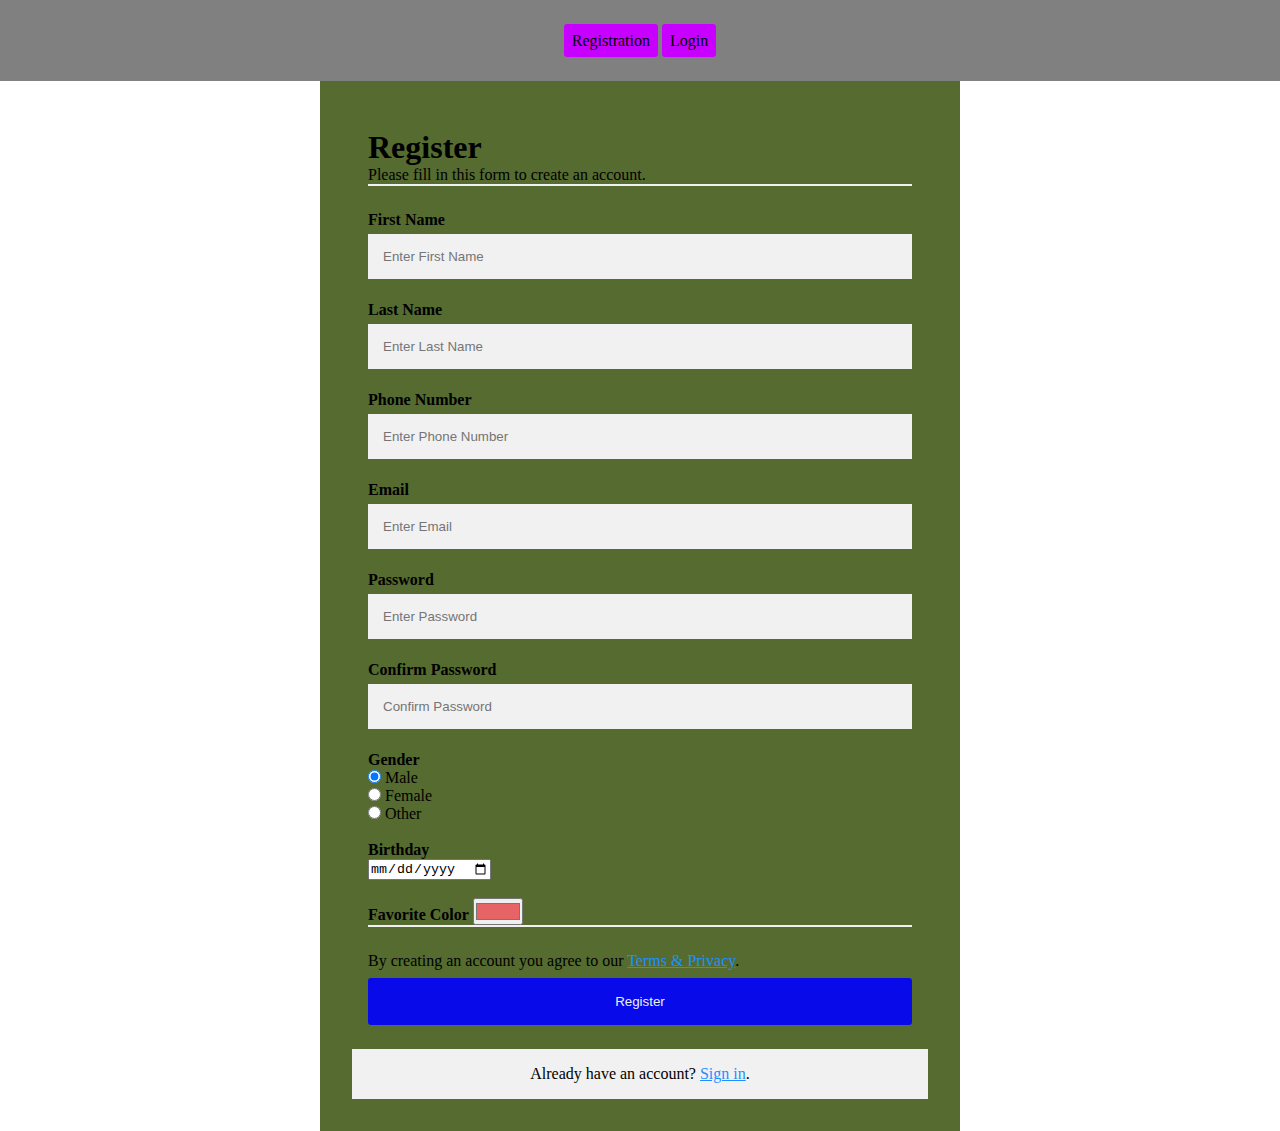
<file: index.html>
<!DOCTYPE html>
<html lang="en">
<head>
    <meta charset="UTF-8">
    <meta http-equiv="X-UA-Compatible" content="IE=edge">
    <meta name="viewport" content="width=device-width, initial-scale=1.0">
    <link rel="stylesheet" href="style.css">
    <title>Registration page</title>
</head>
<body>
    
    <header>
      <div class="navbar">
        <a href="index.html">Registration</a>
        <a href="login.html">Login</a>
      </div>
    </header>
    
    <div class="main">
      <form name="yourform">
          <div class="container">
            <h1>Register</h1>
            <p>Please fill in this form to create an account.</p>
            <hr>
        
            <label for="name"><b>First Name</b></label>
            <input type="text" onKeyup="checkform()" placeholder="Enter First Name" name="fname" id="fname" required>
        
            <label for="email"><b>Last Name</b></label>
            <input type="text" onKeyup="checkform()" placeholder="Enter Last Name" name="lname" id="lname" required>
        
            <label for="email"><b>Phone Number</b></label>
            <input type="text" onKeyup="checkform()" placeholder="Enter Phone Number" name="number" id="number" required>
            
            <label for="email"><b>Email</b></label>
            <input type="text" onKeyup="checkform()" placeholder="Enter Email" name="email" id="email" required>
            
            <label for="psw"><b>Password</b></label>
            <input type="password" placeholder="Enter Password" name="psw" id="psw" required>
        
            <label for="psw-repeat"><b>Confirm Password</b></label>
            <input type="password" placeholder="Confirm Password" name="psw-repeat" id="psw-repeat" required>
        
            <div class="gender">
              <label for="psw-repeat"><b>Gender</b></label><br>
              <input type="radio" name="gender" value="male" checked> Male<br>
              <input type="radio" name="gender" value="female"> Female<br>
              <input type="radio" name="gender" value="other"> Other
            </div><br>
        
              <label for="birthday"><b>Birthday</b></label><br>
              <input type="date" id="birthday" name="birthday"><br><br>
        
            <div>
              <label for="color"><b>Favorite Color</b></label>
              <input type="color" id="color" name="color"
                      value="#e66465">
            </div>
            <hr>
        
            <p class="terms">By creating an account you agree to our <a href="#">Terms & Privacy</a>.</p>
            <button onclick="location.href='success.html'" type="submit" value="Register" class="registerbtn" id="submitbutton">Register</button>
          </div>
        
          <div class="container signin">
            <p>Already have an account? <a href="login.html">Sign in</a>.</p>
          </div>
      </form>
    </div>

     <script>

     </script>
</body>
</html>
</file>
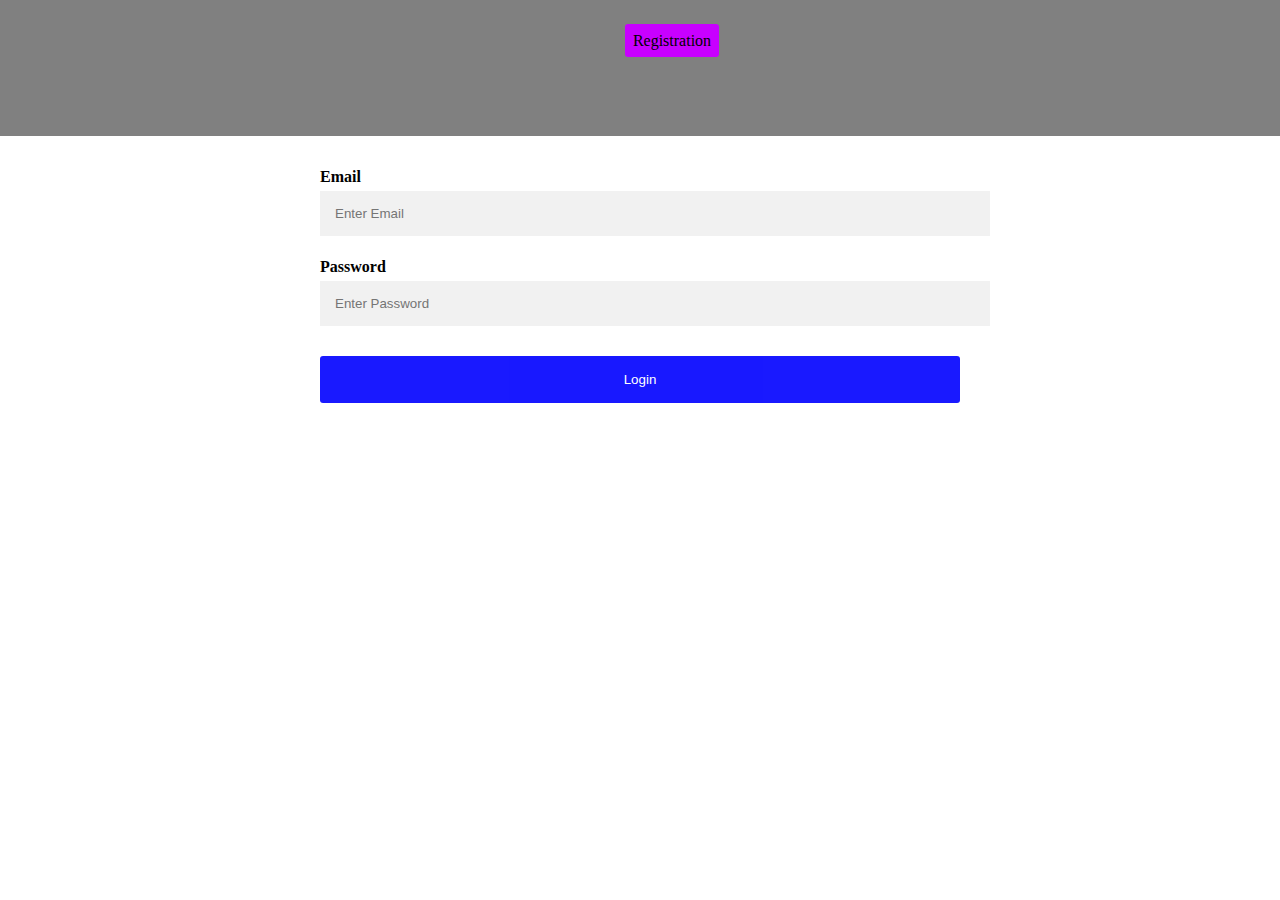
<file: login.html>
<!DOCTYPE html>
<html lang="en">
<head>
    <meta charset="UTF-8">
    <meta http-equiv="X-UA-Compatible" content="IE=edge">
    <meta name="viewport" content="width=device-width, initial-scale=1.0">
    <link rel="stylesheet" href="login.css">
    <title>Login</title>
</head>
<body>
    <header>
        <div class="navbar">
          <a href="index.html">Registration</a>
        </div>
      </header>
      
      <main>
        <form>
          <label for="email"><b>Email</b></label>
        <input type="text" placeholder="Enter Email" name="email" id="email" required>
        
        <label for="psw"><b>Password</b></label>
        <input type="password" placeholder="Enter Password" name="psw" id="psw" required>
    
          <button type="submit" value="signin" class="registerbtn">Login</button>
        </form>
      </main>

     
</body>
</html>
</file>
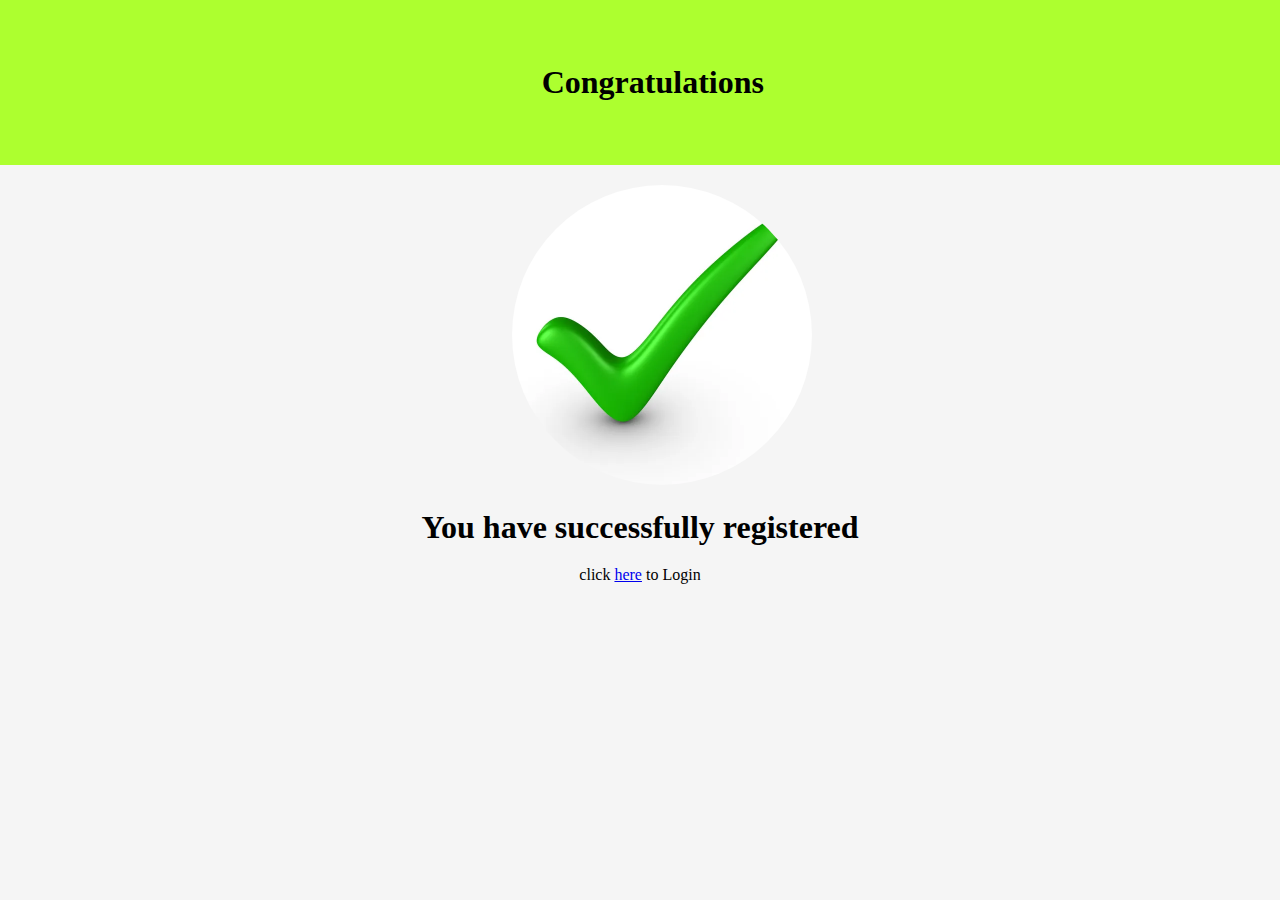
<file: success.html>
<!DOCTYPE html>
<html lang="en">
<head>
    <meta charset="UTF-8">
    <meta http-equiv="X-UA-Compatible" content="IE=edge">
    <link rel="stylesheet" href="success.css">
    <meta name="viewport" content="width=device-width, initial-scale=1.0">
    <title>Success</title>
</head>
<body>
    <h1 class="greet">Congratulations</h1>
    <img src="depositphotos_12880120-stock-photo-green-check-mark.jpg" alt="correct">
    <h1>You have successfully registered</h1>
    <p>click <a href="login.html">here</a> to Login </p>
</body>
</html>
</file>
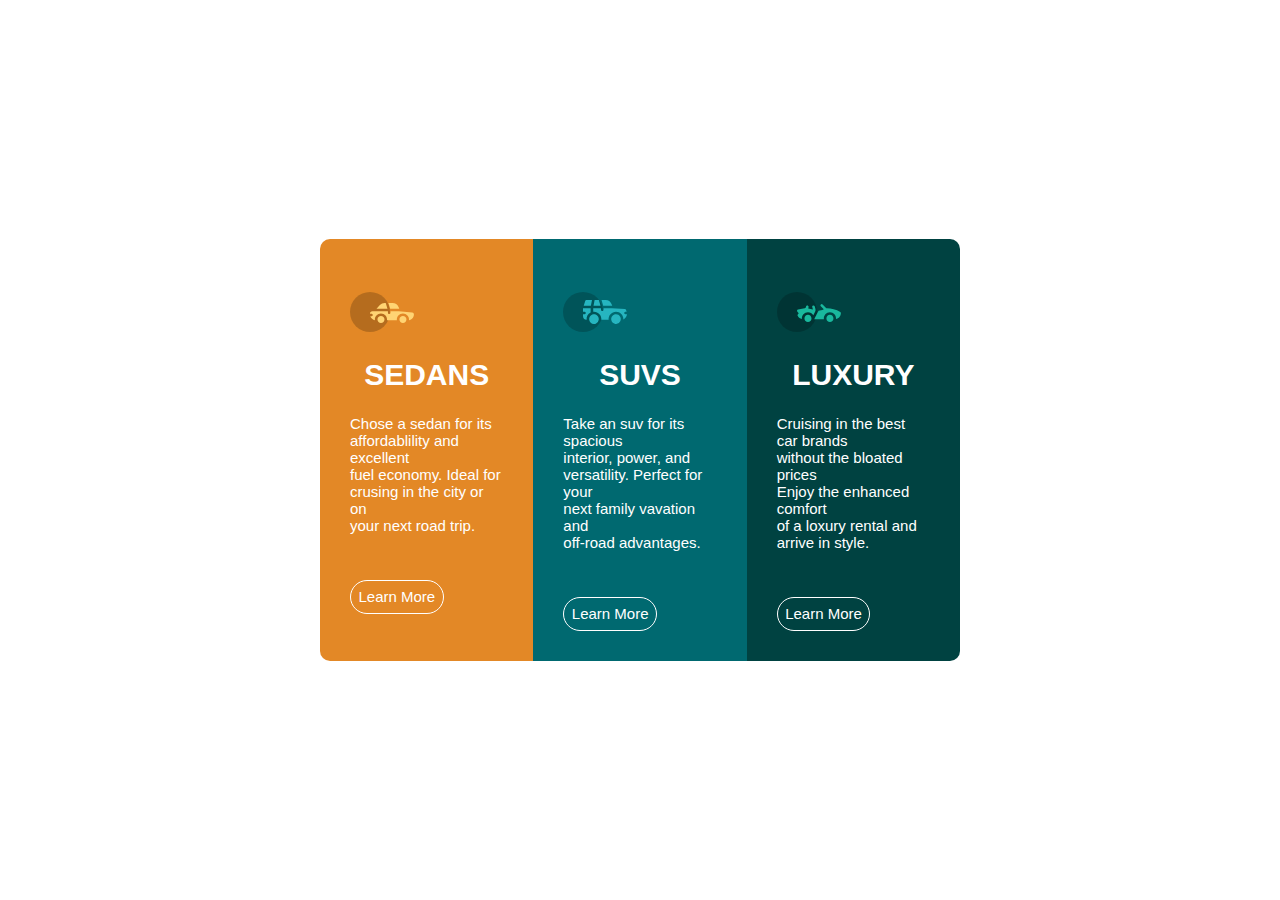
<file: Week 4 flex/Flex.html>
<!DOCTYPE html>
<html lang="en">
<head>
    <meta charset="UTF-8">
    <meta http-equiv="X-UA-Compatible" content="IE=edge">
    <meta name="viewport" content="width=device-width, initial-scale=1.0">
    <link rel="preconnect" href="https://fonts.googleapis.com">
    <link rel="stylesheet" href="style.css">
    <title>Flex Layout</title>
</head>
<body>
    <main>
    <div class="one">
        <img src="icon-sedans.svg" alt="logo">
        <h1>SEDANS</h1>
        <p class="p1">Chose a sedan for its <br> affordablility and excellent <br> fuel  economy. Ideal for <br> crusing in the city or on <br> your next road trip.</p>
        <p class="pa">Learn More</p>
    </div>
    <div class="two">
        <img src="icon-suvs.svg" alt="logo">
        <h1>SUVS</h1>
        <p class="p1">Take an suv for its spacious <br>interior, power, and <br> versatility. Perfect for your <br>next family vavation and <br>off-road advantages.</p>
        <p class="pb">Learn More</p>
    </div>
    <div class="three">
        <img src="icon-luxury.svg" alt="logo">
        <h1>LUXURY</h1>
        <p class="p1">Cruising in the best car brands <br>without the bloated prices <br>Enjoy the enhanced comfort <br>of a loxury rental and arrive in style.</p>
        <p class="pc">Learn More</p>
    </div>
</main> 
</body>
</html>
</file>
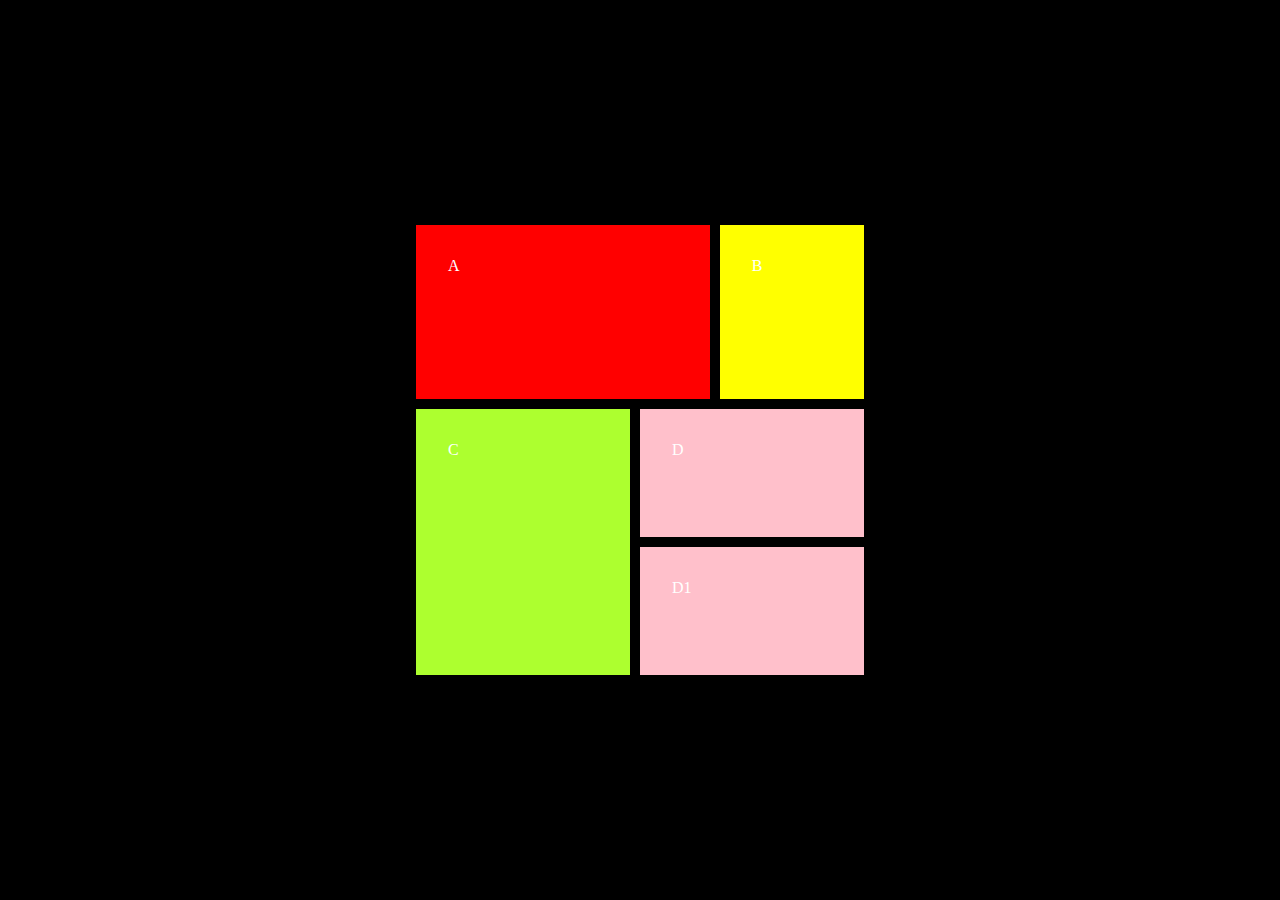
<file: Week 4 grid/grid.html>
<!DOCTYPE html>
<html lang="en">
<head>
    <meta charset="UTF-8">
    <meta http-equiv="X-UA-Compatible" content="IE=edge">
    <meta name="viewport" content="width=device-width, initial-scale=1.0">
    <link rel="stylesheet" href="grid.css">
    <title>Grid Layout</title>
</head>
<body>
    <main>
        <div class="item-a">A</div>
        <div class="item-b">B</div>
        <div class="item-c">C</div>
        <div class="item-d">D</div>
        <div class="item-d1">D1</div>
    </main>
    
</body>
</html>
</file>
<file: style.css>
*{
  margin: 0;
  padding: 0;
}
  .navbar{
    width: 100%;
    background-color: gray;
    color: black;
    text-decoration: none;
    height: 9vh;
    padding: 2em;
    text-align: center;
    justify-content: space-between;
  }
  h1, p{
    color: black;
  }
  .navbar a{
    color: black;
    text-decoration: none;
    padding: .5em;
    background-color: #c800ff;
    border-radius: 3px;
    overflow: hidden;
  }
  .navbar a:hover{
    background-color: white;
  }
  .main{
    background-color: white;
    
  }
  * {box-sizing: border-box}
  
  /* Add padding to containers */
  .container {
    padding: 16px;
  }
  
  /* Full-width input fields */
  input[type=text], input[type=password] {
    width: 100%;
    padding: 15px;
    margin: 5px 0 22px 0;
    display: inline-block;
    border: none;
    background: #f1f1f1;
  }
  
  input[type=text]:focus, input[type=password]:focus {
    background-color: #ddd;
    outline: none;
  }
  
  /* Overwrite default styles of hr */
  hr {
    border: 1px solid #f1f1f1;
    margin-bottom: 25px;
  }
  
  /* Set a style for the submit/register button */
  .registerbtn {
    background-color: blue;
    color: white;
    padding: 16px 20px;
    margin: 8px 0;
    border: none;
    cursor: pointer;
    width: 100%;
    opacity: 0.9;
    border-radius: 3px;
  }
  
  .registerbtn:hover {
    opacity:1;
  }
  
  /* Add a blue text color to links */
  a {
    color: dodgerblue;
  }
  
  /* Set a grey background color and center the text of the "sign in" section */
  .signin {
    background-color: #f1f1f1;
    text-align: center;
  }
  label{
    color: black;
  }
  form{
    background-color:darkolivegreen;
    width:50%;
    margin: auto;
    padding: 2em;
  }
  .gender{
    color: black;
  }
  .terms{
    color: black;
  }
</file>
<file: login.css>
*{
  margin: 0;
  padding: 0;
}
  .navbar{
    width: 100%;
    background-color: gray;
    color: black;
    text-decoration: none;
    height: 8vh;
    padding: 2em;
    text-align: center;
    justify-content: space-between;
  }
  .navbar a{
    color: black;
    text-decoration: none;
    padding: .5em;
    background-color: #c800ff;
    border-radius: 3px;
    overflow: hidden;
  }
  input[type=text], input[type=password] {
    width: 100%;
    padding: 15px;
    margin: 5px 0 22px 0;
    display: inline-block;
    border: none;
    background: #f1f1f1;
  }
  input[type=text]:focus, input[type=password]:focus {
    background-color: #ddd;
    outline: none;
  }
  form{
    width:50%;
    margin: auto;
    padding: 2em;
  }
  .registerbtn {
    background-color: blue;
    color: white;
    padding: 16px 20px;
    margin: 8px 0;
    border: none;
    cursor: pointer;
    width: 100%;
    opacity: 0.9;
    border-radius: 3px;
  }
  
  .registerbtn:hover {
    opacity:1;
  }
  .navbar a:hover{
    background-color: white;
  }
</file>
<file: success.css>
*{
    margin: 0;
    padding: 0;
}
body{
    margin: auto;
    background-color: whitesmoke;
}
.greet{
    background-color: greenyellow;
    text-align: center;
    padding: 2em;
    width: 92%;
    margin-top: 0%;
  }
  img{
    margin: auto;
    width: 300px;
    border-radius: 200px;
    margin-left: 40%;
    margin-top: 20px;
 }
h1{
    text-align: center;
    margin-top: 20px;
}
p{
    text-align: center;
    margin-top: 20px;
}
</file>
<file: Week 4 flex/style.css>
*{
    margin: 0;
    padding: 0;
}
@font-face {
    font-family: 'Lexend Deca', sans-serif;
    src: url(https://fonts.googleapis.com);
    font-weight: 400;
}
body{
    background-color: white;
    place-items: center;
    display: flex;
    height: 100vh;
}
main{
    width: 50%;
    margin: auto;
    display: flex;
    font-family: 'Lexend Deca', sans-serif;
}
main div{
    font-family: 'Lexend Deca', sans-serif;
    place-items: center;
    padding: 2em;
    width: fit-content;
    margin-right: auto;
    width: 200px;
    font-size: 15px;
    font-size-adjust: none;
    overflow: hidden;
}
.one{
    background-color: hsl(31, 77%, 52%);
    color: white;
    border-top-left-radius: 10px;
    border-bottom-left-radius: 10px;
    font-size-adjust: none;
}
.two{
    background-color: hsl(184, 100%, 22%);
    color: white;
    font-size-adjust: none;
}
.three{
    background-color: hsl(179, 100%, 13%);
    color: white;
    border-top-right-radius: 10px;
    border-bottom-right-radius: 10px;
    font-size-adjust: none;
}
.pa{
    padding: .5em;
    border-style: solid;
    border-width: 1.8px;
    border-color: white;
    border-radius: 20px;
    float: left;
    margin-top: 30%;
    cursor: pointer;
}
.pb{
    padding: .5em;
    border-style: solid;
    border-width: 1.8px;
    border-color: white;
    border-radius: 20px;
    float: left;
    margin-top: 30%;
    cursor: pointer;
}
.pc{
    padding: .5em;
    border-style: solid;
    border-width: 1.8px;
    border-color: white;
    border-radius: 20px;
    float: left;
    margin-top: 30%;
    cursor: pointer;
}
img{
    margin-top: 15%;
    max-width: 100%;
}
h1{
    font-family: 'Lexend Deca', sans-serif;
    margin-top: 15%;
}
.p1{
    font-family: 'Lexend Deca', sans-serif;
    margin-top: 15%;
}

@media only screen and (max-width: 375px) {
    *{
        margin: 0;
        padding: 0;
    }
    body{
        background-color: rgb(109, 193, 147);
        place-items: center;
        display: flex;
        height: 100vh;
    }
    main{
        width: 100%;
        margin: 10%;
        display: flex;
        font-family: 'Lexend Deca', sans-serif;
    }
    main div{
        font-family: 'Lexend Deca', sans-serif;
        place-items: center;
        padding: 2em;
        margin-right: auto;
        width: 80px;
        font-size: 6px;
        font-weight: 400;
        font-size-adjust: none;
        overflow: hidden;
        height: 200px;
    }
    .one{
        background-color: hsl(31, 77%, 52%);
        color: white;
        border-top-left-radius: 10px;
        border-bottom-left-radius: 10px;
        font-size-adjust: none;
        font-size: 6px;
    }
    .two{
        background-color: hsl(184, 100%, 22%);
        color: white;
        font-size-adjust: none;
        font-size: 6px;
    }
    .three{
        background-color: hsl(179, 100%, 13%);
        color: white;
        border-top-right-radius: 10px;
        border-bottom-right-radius: 10px;
        font-size-adjust: none;
        font-size: 6px;
    }
    .pa{
        padding: .5em;
        border-style: solid;
        border-width: 1.8px;
        border-color: white;
        border-radius: 20px;
        float: left;
        margin-top: 30%;
        cursor: pointer;
    }
    .pb{
        padding: .5em;
        border-style: solid;
        border-width: 1.8px;
        border-color: white;
        border-radius: 20px;
        float: left;
        margin-top: 30%;
        cursor: pointer;
    }
    .pc{
        padding: .5em;
        border-style: solid;
        border-width: 1.8px;
        border-color: white;
        border-radius: 20px;
        float: left;
        margin-top: 15%;
        cursor: pointer;
    }
    img{
        margin-top: 15%;
        max-width: 100%;
        width: 40px;
    }
    h1{
        font-family: 'Lexend Deca', sans-serif;
        margin-top: 15%;
    }
    .p1{
        font-family: 'Lexend Deca', sans-serif;
        margin-top: 15%;
    }
}
</file>
<file: Week 4 grid/grid.css>
*{
    margin: 0;
    padding: 0;
}
body{
    background-color: black;
    display: flex;
    place-items: center;
    height: 100vh;
    color: white;
}
main{
    display: grid;
    grid-template-areas: 
    " a a a b"
    " a a a b"
    " c c d d"
    " c c d1 d1"
    ;
    gap: 10px;
    width: 35%;
    margin: auto;
    height: 50vh;
}
main div{
    padding: 2em;
}
.item-a{
    background-color: red;
    grid-area: a;
}
.item-b{
    background-color: yellow;
    grid-area: b;
}
.item-c{
    background-color: greenyellow;
    grid-area: c;
}
.item-d{
    background-color: pink;
    grid-area: d;
}
.item-d1{
    background-color: pink;
    grid-area: d1;
}
</file>
